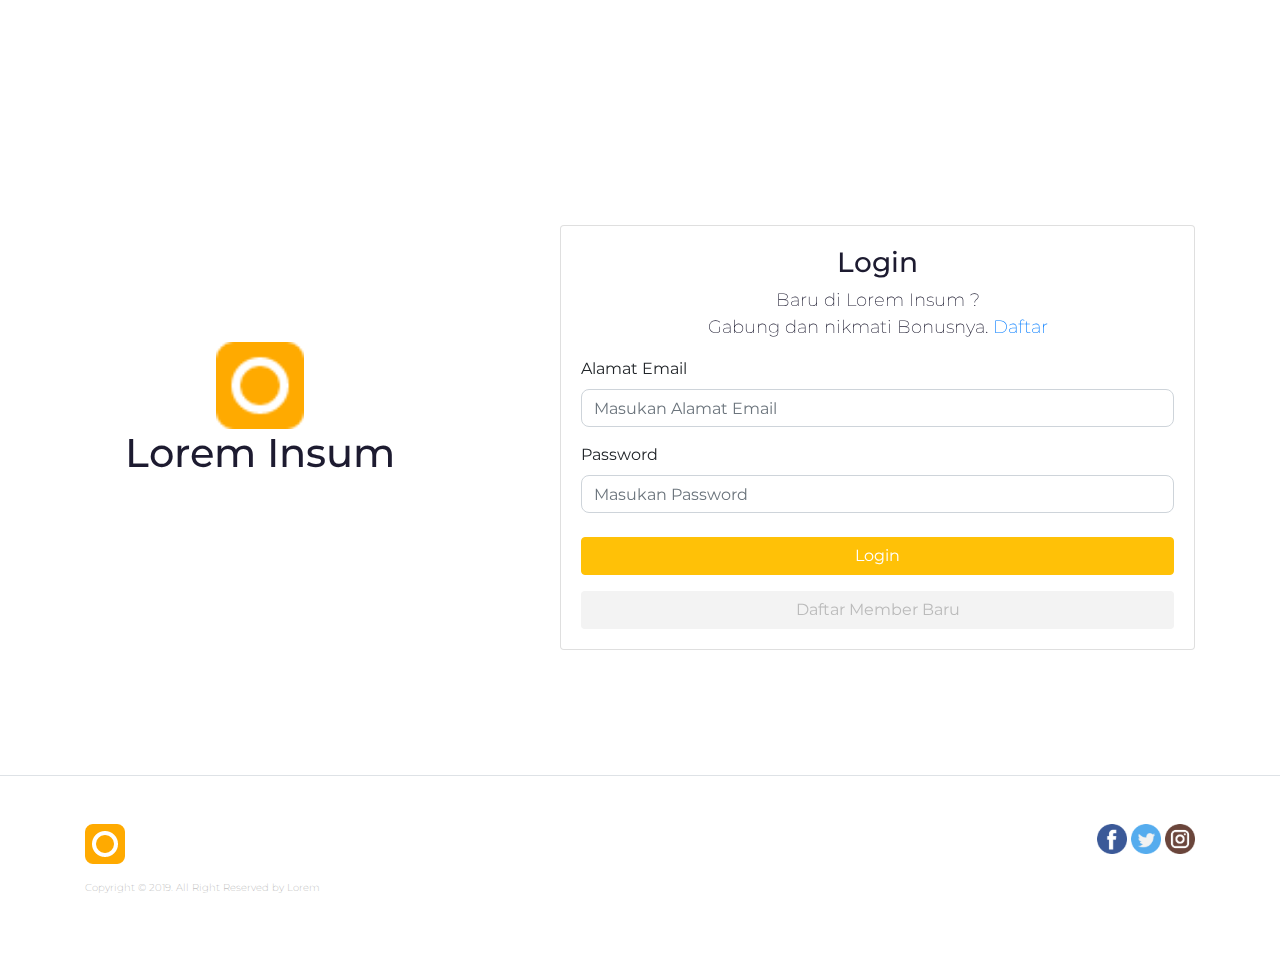
<file: login.html>
<!DOCTYPE html>
<html lang="en">
  <head>
    <!-- Required meta tags -->
    <meta charset="utf-8" />
    <meta
      name="viewport"
      content="width=device-width, initial-scale=1, shrink-to-fit=no"
    />

    <!-- Bootstrap CSS -->
    <link rel="stylesheet" href="css/bootstrap.css" />

    <!-- Font Awesome -->
    <link rel="stylesheet" href="css/all.css" />

    <!-- Google Font -->
    <link
      href="https://fonts.googleapis.com/css?family=Lora:400,700|Montserrat:200,400,600&display=swap"
      rel="stylesheet"
    />

    <!-- My Style -->
    <link rel="stylesheet" href="css/mystyle.css" />

    <!-- Data AOS -->
    <link href="https://unpkg.com/aos@2.3.1/dist/aos.css" rel="stylesheet" />

    <title>App MLM</title>
  </head>

  <body>
    <div class="page-content page-auth">
      <div class="section-store-auth" data-aos="fade-up">
        <div class="container">
          <div class="row align-items-center justify-content-between row-login">
            <div class="col-lg-4 text-center mb-5">
              <img
                src="img/Logo_small.png"
                alt=""
                class="w-25 d-lg-inline-block d-none"
              />
              <h1 style="color: #1d1b30" class="d-lg-block d-none">
                Lorem Insum
              </h1>
            </div>
            <div class="col-lg-7">
              <div class="card">
                <div class="card-body">
                  <div class="text-center">
                    <h2>Login</h2>
                    <p>
                      Baru di Lorem Insum ? <br />
                      Gabung dan nikmati Bonusnya. <a href="">Daftar</a>
                    </p>
                  </div>

                  <form action="" method="POST" class="mt-3">
                    <div class="form-group">
                      <label for="email">Alamat Email</label>
                      <input
                        type="email"
                        name="email"
                        id="email"
                        class="form-control"
                        placeholder="Masukan Alamat Email"
                      />
                    </div>
                    <div class="form-group">
                      <label for="password">Password</label>
                      <input
                        type="password"
                        name="password"
                        id="password"
                        class="form-control"
                        placeholder="Masukan Password"
                      />
                    </div>
                    <button
                      type="submit"
                      class="btn btn-warning btn-block mt-4 text-white"
                    >
                      Login
                    </button>
                    <a
                      href="register.html"
                      class="btn btn-signup btn-block mt-3"
                      >Daftar Member Baru</a
                    >
                  </form>
                </div>
              </div>
            </div>
          </div>
        </div>
      </div>
    </div>

    <!-- Footer -->
    <footer class="border-top p-5">
      <div class="container">
        <div class="row justify-content-between">
          <div class="col-1">
            <a href="">
              <img src="img/Logo_small.png" alt="" />
            </a>
          </div>
          <div class="col-6 text-right">
            <a href="">
              <img src="img/sosial/1.png" alt="" width="30px" />
            </a>
            <a href="">
              <img src="img/sosial/2.png" alt="" width="30px" />
            </a>
            <a href="">
              <img src="img/sosial/3.png" alt="" width="30px" />
            </a>
          </div>
        </div>

        <div class="row mt-3 justify-content-between">
          <div class="col-6">
            <p style="font-size: 10px">
              Copyright &copy; 2019. All Right Reserved by Lorem
            </p>
          </div>
        </div>
      </div>
    </footer>
    <!-- End Footer -->

    <!-- Optional JavaScript -->
    <!-- jQuery first, then Popper.js, then Bootstrap JS -->
    <script src="js/jquery-3.4.1.min.js"></script>
    <script src="js/bootstrap.js"></script>

    <!-- Font Awesome -->
    <script src="js/all.js"></script>

    <!-- Data AOS -->
    <script src="https://unpkg.com/aos@2.3.1/dist/aos.js"></script>
    <script>
      AOS.init();
    </script>
  </body>
</html>
</file>
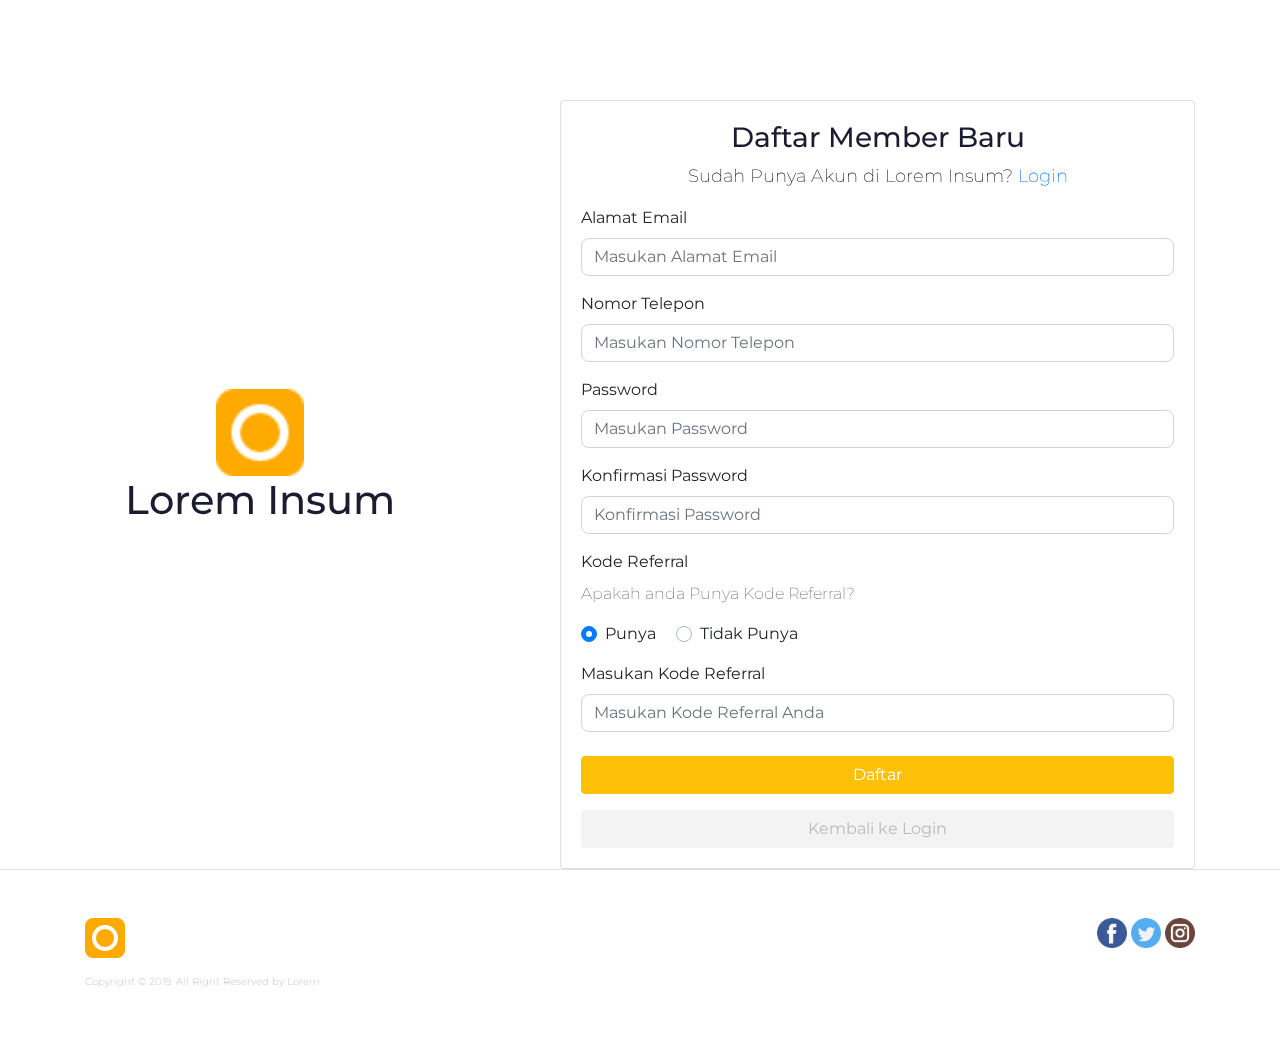
<file: register.html>
<!DOCTYPE html>
<html lang="en">
  <head>
    <!-- Required meta tags -->
    <meta charset="utf-8" />
    <meta
      name="viewport"
      content="width=device-width, initial-scale=1, shrink-to-fit=no"
    />

    <!-- Bootstrap CSS -->
    <link rel="stylesheet" href="css/bootstrap.css" />

    <!-- Font Awesome -->
    <link rel="stylesheet" href="css/all.css" />

    <!-- Google Font -->
    <link
      href="https://fonts.googleapis.com/css?family=Lora:400,700|Montserrat:200,400,600&display=swap"
      rel="stylesheet"
    />

    <!-- My Style -->
    <link rel="stylesheet" href="css/mystyle.css" />

    <!-- Data AOS -->
    <link href="https://unpkg.com/aos@2.3.1/dist/aos.css" rel="stylesheet" />

    <title>App MLM</title>
  </head>

  <body>
    <div class="page-content page-auth" id="register">
      <div class="section-store-auth" data-aos="fade-up">
        <div class="container">
          <div class="row align-items-center justify-content-between row-login">
            <div class="col-lg-4 text-center mb-5">
              <img
                src="img/Logo_small.png"
                alt=""
                class="w-25 d-lg-inline-block d-none"
              />
              <h1 style="color: #1d1b30" class="d-lg-block d-none">
                Lorem Insum
              </h1>
            </div>
            <div class="col-lg-7">
              <div class="card">
                <div class="card-body">
                  <div class="text-center">
                    <h2>Daftar Member Baru</h2>
                    <p>Sudah Punya Akun di Lorem Insum? <a href="">Login</a></p>
                  </div>

                  <form action="" method="POST" class="mt-3">
                    <div class="form-group">
                      <label for="email">Alamat Email</label>
                      <input
                        type="email"
                        name="email"
                        id="email"
                        class="form-control"
                        placeholder="Masukan Alamat Email"
                      />
                    </div>
                    <div class="form-group">
                      <label for="telepon">Nomor Telepon</label>
                      <input
                        type="number"
                        name="telepon"
                        id="telepon"
                        class="form-control"
                        placeholder="Masukan Nomor Telepon"
                      />
                    </div>
                    <div class="form-group">
                      <label for="password">Password</label>
                      <input
                        type="password"
                        name="password"
                        id="password"
                        class="form-control"
                        placeholder="Masukan Password"
                      />
                    </div>
                    <div class="form-group">
                      <label for="password">Konfirmasi Password</label>
                      <input
                        type="password"
                        name="password_confirmation"
                        id="password_confirmation"
                        class="form-control"
                        placeholder="Konfirmasi Password"
                      />
                    </div>

                    <div class="form-group">
                      <label>Kode Referral</label>
                      <p class="text-muted" style="font-size: 16px">
                        Apakah anda Punya Kode Referral?
                      </p>
                      <div
                        class="custom-control custom-radio custom-control-inline"
                      >
                        <input
                          type="radio"
                          class="custom-control-input"
                          name="is_referral_open"
                          id="openStoreTrue"
                          v-model="is_referral_open"
                          :value="true"
                        />
                        <label class="custom-control-label" for="openStoreTrue"
                          >Punya</label
                        >
                      </div>
                      <div
                        class="custom-control custom-radio custom-control-inline"
                      >
                        <input
                          type="radio"
                          class="custom-control-input"
                          name="is_referral_open"
                          id="openStoreFalse"
                          v-model="is_referral_open"
                          :value="false"
                        />
                        <label class="custom-control-label" for="openStoreFalse"
                          >Tidak Punya</label
                        >
                      </div>
                    </div>

                    <div class="form-group" v-if="is_referral_open">
                      <label for="kode_referral">Masukan Kode Referral</label>
                      <input
                        type="text"
                        name="kode_referral"
                        id="kode_referral"
                        class="form-control"
                        placeholder="Masukan Kode Referral Anda"
                      />
                    </div>

                    <button
                      type="submit"
                      class="btn btn-warning btn-block mt-4 text-white"
                    >
                      Daftar
                    </button>
                    <a href="login.html" class="btn btn-signup btn-block mt-3"
                      >Kembali ke Login</a
                    >
                  </form>
                </div>
              </div>
            </div>
          </div>
        </div>
      </div>
    </div>

    <!-- Footer -->
    <footer class="border-top p-5">
      <div class="container">
        <div class="row justify-content-between">
          <div class="col-1">
            <a href="">
              <img src="img/Logo_small.png" alt="" />
            </a>
          </div>
          <div class="col-6 text-right">
            <a href="">
              <img src="img/sosial/1.png" alt="" width="30px" />
            </a>
            <a href="">
              <img src="img/sosial/2.png" alt="" width="30px" />
            </a>
            <a href="">
              <img src="img/sosial/3.png" alt="" width="30px" />
            </a>
          </div>
        </div>

        <div class="row mt-3 justify-content-between">
          <div class="col-6">
            <p style="font-size: 10px">
              Copyright &copy; 2019. All Right Reserved by Lorem
            </p>
          </div>
        </div>
      </div>
    </footer>
    <!-- End Footer -->

    <!-- Optional JavaScript -->
    <!-- jQuery first, then Popper.js, then Bootstrap JS -->
    <script src="js/jquery-3.4.1.min.js"></script>
    <script src="js/bootstrap.js"></script>

    <!-- Font Awesome -->
    <script src="js/all.js"></script>

    <!-- Vue js -->
    <script src="vue/vue.js"></script>

    <!-- Data AOS -->
    <script src="https://unpkg.com/aos@2.3.1/dist/aos.js"></script>
    <script>
      AOS.init();
      var register = new Vue({
        el: "#register",
        mounted() {
          AOS.init();
        },
        data: {
          is_referral_open: true,
        },
      });
    </script>
  </body>
</html>
</file>
<file: css/mystyle.css>
body {
  font-family: "Montserrat";
}

.navbar {
  background-color: #1d1b30;
  border-bottom: 2px solid #fff;
}

.nav-item {
  margin-right: 20px;
  font-weight: 200;
}

.nav-item.active a {
  color: #ffaa00 !important;
  font-weight: 600;
}

.nav-link span {
  color: #ffaa00;
}

/* carousel */
.carousel {
  height: 450px;
  background-color: #1d1b30;
  color: #fff;
}

.carousel h1 {
  font-family: "lora";
  font-weight: lighter;
  margin-top: 30px;
}
.carousel h1 span {
  font-family: "lora";
  font-weight: 500;
  font-size: 30px;
}

.carousel p {
  font-weight: 200;
  font-size: 14px;
}

@media (min-width: 992px) {
  .carousel h1 span {
    font-size: 38px;
  }

  .carousel p {
    font-size: 18px;
  }
}

.designer h3 {
  font-family: "lora";
  color: #ffaa00;
  font-weight: bold;
  font-size: 16px;
}

.designer p,
footer p {
  font-weight: 200;
  color: darkgray;
  font-size: 12px;
}

@media (min-width: 992px) {
  .designer h3 {
    font-size: 24px;
  }

  .designer p {
    font-size: 16px;
  }
}

footer p,
footer a {
  font-size: 14px;
}

.card-img-overlay {
  background-image: linear-gradient(
    to top,
    rgba(0, 0, 0, 0.8),
    rgba(0, 0, 0, 0)
  );
}

.page-content {
  margin-top: 100px;
}

.page-auth .row-login {
  min-height: 75vh;
}

.page-auth .section-store-auth h2 {
  font-weight: 500;
  font-size: 20px;
  margin-top: 0;
  color: #1d1b30;
}

.page-auth .section-store-auth p {
  font-weight: 200;
  font-size: 14px;
  margin-top: 0;
  color: #1d1b30;
}

@media (min-width: 992px) {
  .page-auth .section-store-auth h2 {
    font-size: 28px;
  }

  .page-auth .section-store-auth p {
    font-size: 18px;
  }
}

.page-auth .section-store-auth a {
  text-decoration: none;
}

.page-auth .section-store-auth .form-control {
  border-radius: 8px;
}

.page-auth .section-store-auth .btn-signup {
  color: #212529;
  background-color: #f3f3f3;
  border-color: transparent;
  color: #bbb;
}

.page-auth .section-store-auth .btn-signup:hover {
  color: #212529;
  background-color: #e0e0e0;
  border-color: rgba(0, 0, 0, 0);
}

.page-auth .section-store-auth .btn-signup.disabled,
.page-auth .section-store-auth .btn-signup:disabled {
  color: #212529;
  background-color: #f3f3f3;
  border-color: transparent;
}

.page-auth .section-store-auth .btn-signup:not(:disabled):not(.disabled):active,
.page-auth .section-store-auth .btn-signup:not(:disabled):not(.disabled).active,
.show > .page-auth .section-store-auth .btn-signup.dropdown-toggle {
  color: #212529;
  background-color: #dadada;
  border-color: rgba(0, 0, 0, 0);
}

.page-auth
  .section-store-auth
  .btn-signup:not(:disabled):not(.disabled):active:focus,
.page-auth
  .section-store-auth
  .btn-signup:not(:disabled):not(.disabled).active:focus,
.show > .page-auth .section-store-auth .btn-signup.dropdown-toggle:focus {
  -webkit-box-shadow: 0 0 0 0.2rem rgba(33, 37, 41, 0.5);
  box-shadow: 0 0 0 0.2rem rgba(33, 37, 41, 0.5);
}

.header-mission h5 {
  font-size: 18px;
}

.header-mission span {
  font-size: 14px;
  font-weight: 800;
}

.body-mission h5 {
  font-size: 16px;
  color: #1d1b30;
}

.body-mission .media-body {
  font-size: 12px;
  color: darkgray;
}

@media (min-width: 992px) {
  .header-mission h5 {
    font-size: 24px;
  }

  .header-mission span {
    font-size: 18px;
  }

  .body-mission h5 {
    font-size: 18px;
  }

  .body-mission .media-body {
    font-size: 16px;
  }
}
</file>
